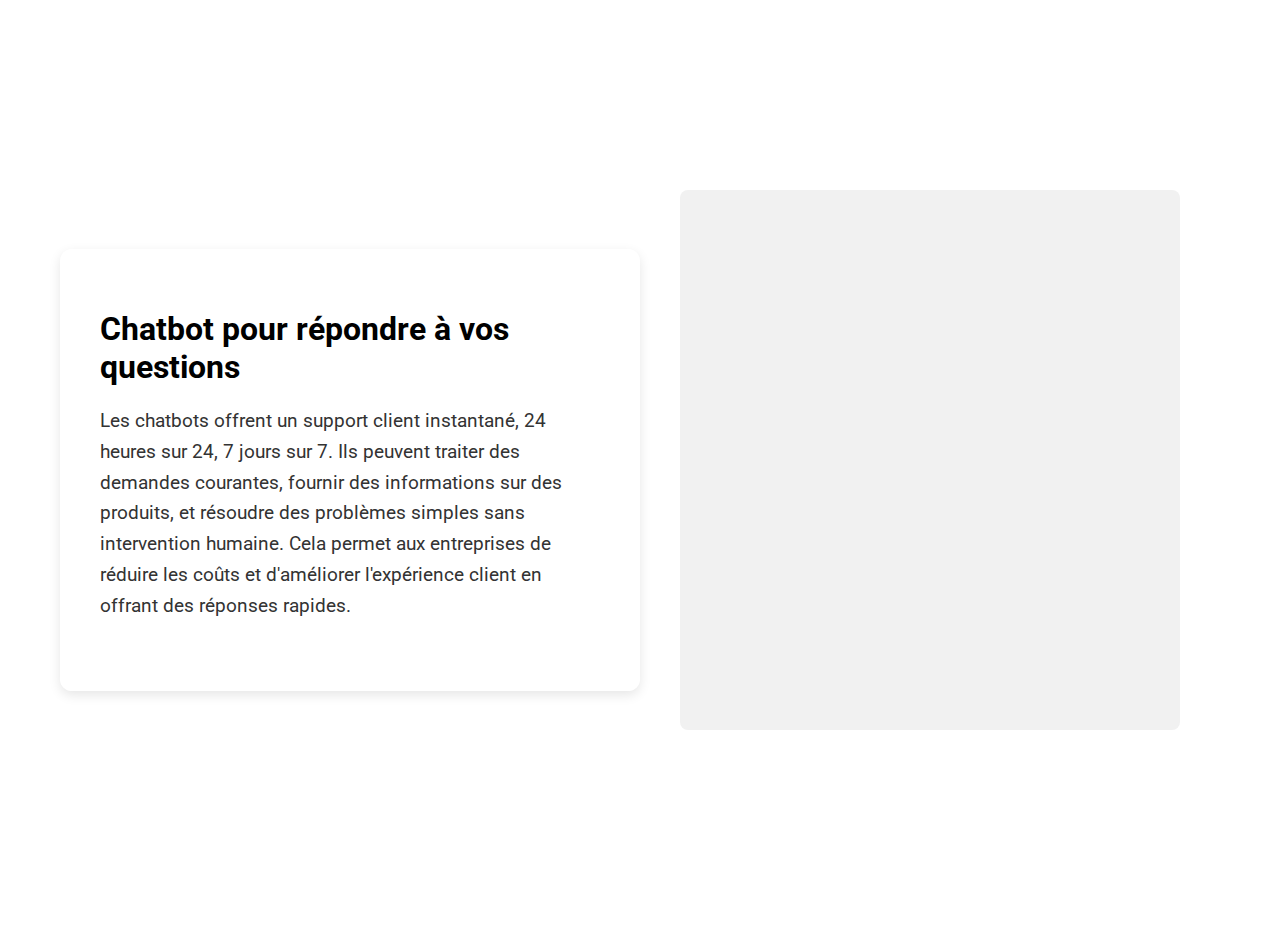
<file: model.html>
<!DOCTYPE html>
<html lang="fr">
<head>
    <meta charset="UTF-8">
    <meta name="viewport" content="width=device-width, initial-scale=1.0">
    <title>Chatbot avec Animation et Messages Automatiques</title>
    <link rel="stylesheet" href="https://cdnjs.cloudflare.com/ajax/libs/animate.css/4.1.1/animate.min.css"/>
    <link href="https://fonts.googleapis.com/css2?family=Roboto:wght@400;700&display=swap" rel="stylesheet">
    <style>
        body {
            font-family: 'Roboto', sans-serif;
            margin: 0;
            padding: 0;
            background-size: cover; /* Couverture de l'image de fond */
            background-position: center; /* Centrer l'image */
            overflow-y: auto;
            transition: background-image 1s ease-in-out; /* Transition fluide pour le changement d'image */
        }

        .container {
            display: flex;
            justify-content: center;
            align-items: center;
            height: 100vh;
            padding: 20px;
            position: relative; /* Positionnement relatif pour les éléments enfants */
            z-index: 1; /* S'assurer que le contenu est au-dessus de l'image de fond */
        }

        .left-section {
            flex: 1;
            padding: 40px;
            background-color: rgba(255, 255, 255, 0.8); /* Fond semi-transparent */
            box-shadow: 0 4px 12px rgba(0, 0, 0, 0.1);
            border-radius: 12px;
            max-width: 500px;
        }

        .left-section h1 {
            font-size: 2rem;
            margin-bottom: 20px;
        }

        .left-section p {
            font-size: 1.2rem;
            color: #333;
            line-height: 1.6;
            margin-bottom: 30px;
        }

        .right-section {
            flex: 1;
            padding: 40px;
            max-width: 500px;
        }

        .chatbot-container {
            width: 100%;
            height: 500px; 
            border: 1px solid #ccc;
            border-radius: 12px;
            overflow: hidden;
            box-shadow: 0 4px 8px rgba(0, 0, 0, 0.1);
            display: none; /* Masquer initialement */
        }

        .chatbot-container iframe {
            width: 100%;
            height: 100%; /* Hauteur de l'iframe à 100% du conteneur */
            border: none; /* Suppression de la bordure de l'iframe */
        }

        .message-container {
            background-color: #f1f1f1;
            border-radius: 8px;
            padding: 20px;
            height: 500px;
            overflow-y: auto;
            margin-bottom: 20px;
        }

        .message {
            margin-bottom: 15px;
            padding: 10px 15px;
            border-radius: 15px;
            max-width: 80%;
            display: inline-block;
        }

        .message.bot {
            background-color: #007bff;
            color: white;
            align-self: flex-start;
        }

        .message.user {
            background-color: #ccc;
            color: black;
            align-self: flex-end;
        }

        .buttons-container {
            text-align: center;
            margin-top: 20px;
        }

        .buttons-container button {
            background-color: #5a379d;
            border: none;
            border-radius: 5px;
            color: white;
            cursor: pointer;
            padding: 10px 20px;
            font-size: 1rem;
            margin-right: 10px;
            transition: background-color 0.3s;
        }

        .buttons-container button:hover {
            background-color: rgb(62, 22, 62);
        }

        .btn-secondary {
            background-color: #1e64ae;
        }

        button.btn-secondary:hover {
            background-color: #007bff;
        }
    </style>
</head>
<body>
    <div class="container">
        <!-- Section de gauche : Texte et boutons -->
        <div class="left-section animate__animated animate__fadeInLeft">
            <h1>Chatbot pour répondre à vos questions</h1>
            <p>Les chatbots offrent un support client instantané, 24 heures sur 24, 7 jours sur 7. Ils peuvent traiter des demandes courantes, fournir des informations sur des produits, et résoudre des problèmes simples sans intervention humaine. Cela permet aux entreprises de réduire les coûts et d'améliorer l'expérience client en offrant des réponses rapides.</p>
        </div>

        <!-- Section de droite : Chatbot et boutons -->
        <div class="right-section">
            <div class="message-container" id="messageContainer">
                <!-- Messages automatiques défileront ici -->
            </div>

            <div class="chatbot-container animate__animated animate__fadeInRight" id="chatbotContainer">
                <iframe src="" id="chatbot"></iframe>
            </div>

            <div class="buttons-container">
                <button id="startChat" class="btn-secondary" style="display: none;">Appuyer ici pour commencer la conversation</button>
            </div>
        </div>
    </div>

    <script>
        const messages = [
            { type: 'bot', text: 'Bonjour! Bienvenue chez StarLab. Comment puis-je vous aider aujourd’hui?' },
            { type: 'user', text: 'Je cherche des informations sur vos services.' },
            { type: 'bot', text: 'Nous offrons une large gamme de services. Avez-vous un problème spécifique à résoudre?' },
            { type: 'user', text: 'Oui, j’ai une fuite dans ma salle de bain.' },
            { type: 'bot', text: 'Nous pouvons vous aider avec ça! Voulez-vous planifier une intervention?' },
        ];

        let currentMessageIndex = 0;
        const messageContainer = document.getElementById('messageContainer');
        const startChatButton = document.getElementById('startChat');

        // Fonction pour afficher chaque message avec un délai
        function showMessage() {
            if (currentMessageIndex < messages.length) {
                const messageData = messages[currentMessageIndex];
                const messageDiv = document.createElement('div');
                messageDiv.classList.add('message', messageData.type);
                messageDiv.innerText = messageData.text;
                messageContainer.appendChild(messageDiv);

                // Faire défiler vers le bas
                messageContainer.scrollTop = messageContainer.scrollHeight;

                currentMessageIndex++;
                setTimeout(showMessage, 2000); // Appeler la fonction à nouveau après 2 secondes
            } else {
                // Quand tous les messages sont affichés, montrer le bouton "Commencer la conversation"
                startChatButton.style.display = 'inline-block';
            }
        }

        // Démarrer l'affichage des messages après 1 seconde
        setTimeout(showMessage, 1000);

        // Lien du chatbot à utiliser une fois que l'utilisateur clique sur "Commencer la conversation"
        const chatbotURL = 'https://mychatbot.star-lab.bj/chat/tTqxSn09aa8FZG7G8tgA0OS7QqcqGUkn/ZNhX9iqN98CHLJ5Lkb';

        startChatButton.addEventListener('click', () => {
            const chatbotContainer = document.getElementById('chatbotContainer');
            const chatbotIframe = document.getElementById('chatbot');

            // Montrer le chatbot avec animation
            chatbotContainer.style.display = 'block';

            // Charger le lien du chatbot
            chatbotIframe.src = chatbotURL;

            // Ajouter une animation lors de l'affichage
            chatbotContainer.classList.add('animate__fadeInRight');
        });

        // Changement d'image de fond toutes les 10 secondes
        const images = [
            'url("images/pexels-ivo-rainha-527110-1261180.jpg")',
            'url("images/pexels-ivo-rainha-527110-1290141.jpg")',
            'url("images/pexels-reneterp-1581384.jpg")',
            'url("images/monument-101632_1280.jpg")',
            'url("images/flowers-4151900_1280.jpg")',
            'url("images/pexels-artempodrez-5025486.jpg")',
            'url("images/pexels-pixabay-260922.jpg")',
            'url("images/pexels-ivo-rainha-527110-1261180.jpg")',
            'url("images/pexels-kindelmedia-8566474.jpg")'
        ]; // Remplacez les chemins par vos propres images

        let imageIndex = 0;

        setInterval(() => {
            imageIndex = (imageIndex + 1) % images.length;
            document.body.style.backgroundImage = images[imageIndex];
        }, 20000); // Changer toutes les 20 secondes
    </script>
</body>
</html>
</file>
